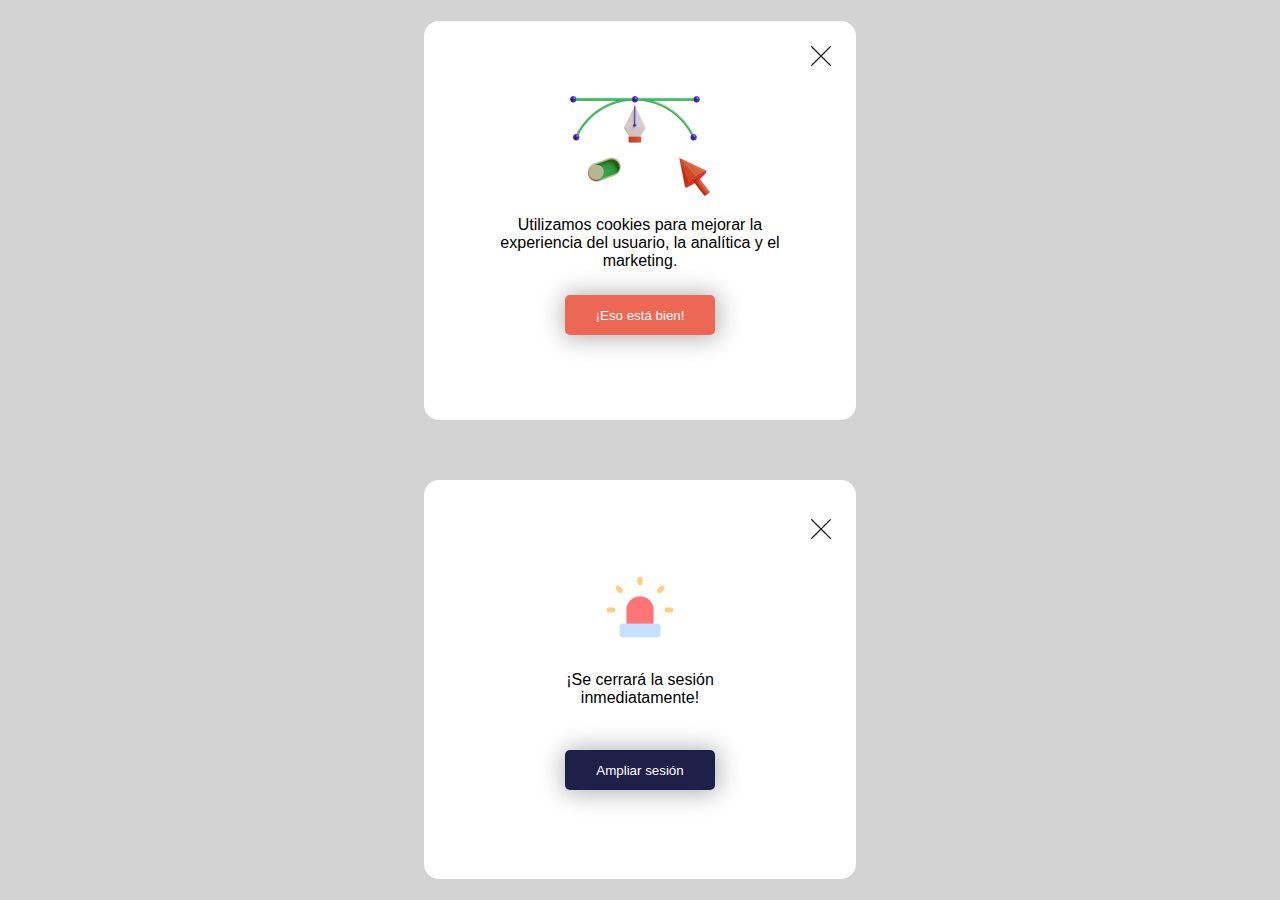
<file: index1.html>
<!DOCTYPE html>
<html lang="en">
<head>
    <meta charset="UTF-8">
    <meta http-equiv="X-UA-Compatible" content="IE=edge">
    <meta name="viewport" content="width=device-width, initial-scale=1.0">
    <link rel="stylesheet" href="index1.css">

    <link rel = "preconnect" href = "https://fonts.googleapis.com">
<link rel = "preconnect" href = "https://fonts.gstatic.com" crossorigin>
<link href = "https: //fonts.googleapis.com/css2? family = Poppins: wght @ 300 & display = swap "rel =" stylesheet ">
</head>
<body>

<div class="recuadro1">

<div class="x"><img src="x.png"></div>
<img src="imagen1.png">

<p>Utilizamos cookies para mejorar la experiencia del usuario, la analítica y el marketing.</p>

<button>¡Eso está bien!</button>

</div>








<div class="recuadro2">

    <div class="x"><img src="x.png"></div>
    <img src="imagen2.png">
    
    <p>¡Se cerrará la sesión inmediatamente!</p>
    
    <button>Ampliar sesión</button>
    
    </div>
    
    







</body>
</html>
</file>
<file: index1.css>
*{margin: 0px;
    padding: 0px;
    font-family: 'Poppins', sans-serif;;
}



body{
display: flex;
justify-content: center;
align-items: center;
flex-direction: column;
width: 100%;
height: 900px;
background-color: lightgrey;
}


.recuadro1{
display:flex;
flex-direction: column;
justify-content: center;
align-items: center;
width: 432px;
height: 399px;
background-color: #FFFFFF;
border-radius: 15px;
}


.x{
width: 100%;
height:20px;
display: flex;
justify-content: end;
align-items: flex-start;
margin-bottom: 30px;
margin-right: 50px;
}


.x img{
width: 20px;
height: 20px;

}

.recuadro1 img{
margin-top: -60px;
}

.recuadro1 p{
width: 70%;
height:20%;
text-align: center;
margin-top: 20px;
}


.recuadro1 button{
border: none;
background-color: #ED6755;
width: 150PX;
height: 40px;
border-radius: 5px;
color: white;
-webkit-box-shadow: 1px 1px 25px 2px rgba(0,0,0,0.32); 
box-shadow: 1px 1px 25px 2px rgba(0,0,0,0.32);}











.recuadro2{
    display:flex;
    flex-direction: column;
    justify-content: center;
    align-items: center;
    width: 432px;
    height: 399px;
    background-color: #FFFFFF;
    border-radius: 15px;
    margin-top: 60px;
    }
    
    
    .x{
    width: 100%;
    height:20px;
    display: flex;
    justify-content: end;
    align-items: flex-start;
    margin-bottom: 30px;
    margin-right: 50px;
    }
    
    
    .x img{
    width: 20px;
    height: 20px;
    
    }
    
    .recuadro2 img{
    margin-top: -50px;
    }
    
    .recuadro2 p{
    width: 50%;
    height:20%;
    text-align: center;
    margin-top: 20px;
    }
    
    
    .recuadro2 button{
    border: none;
    background-color: #1f2049;
    width: 150PX;
    height: 40px;
    border-radius: 5px;
    color: white;
    -webkit-box-shadow: 1px 1px 25px 2px rgba(0,0,0,0.32); 
    box-shadow: 1px 1px 25px 2px rgba(0,0,0,0.32);
    }
</file>
